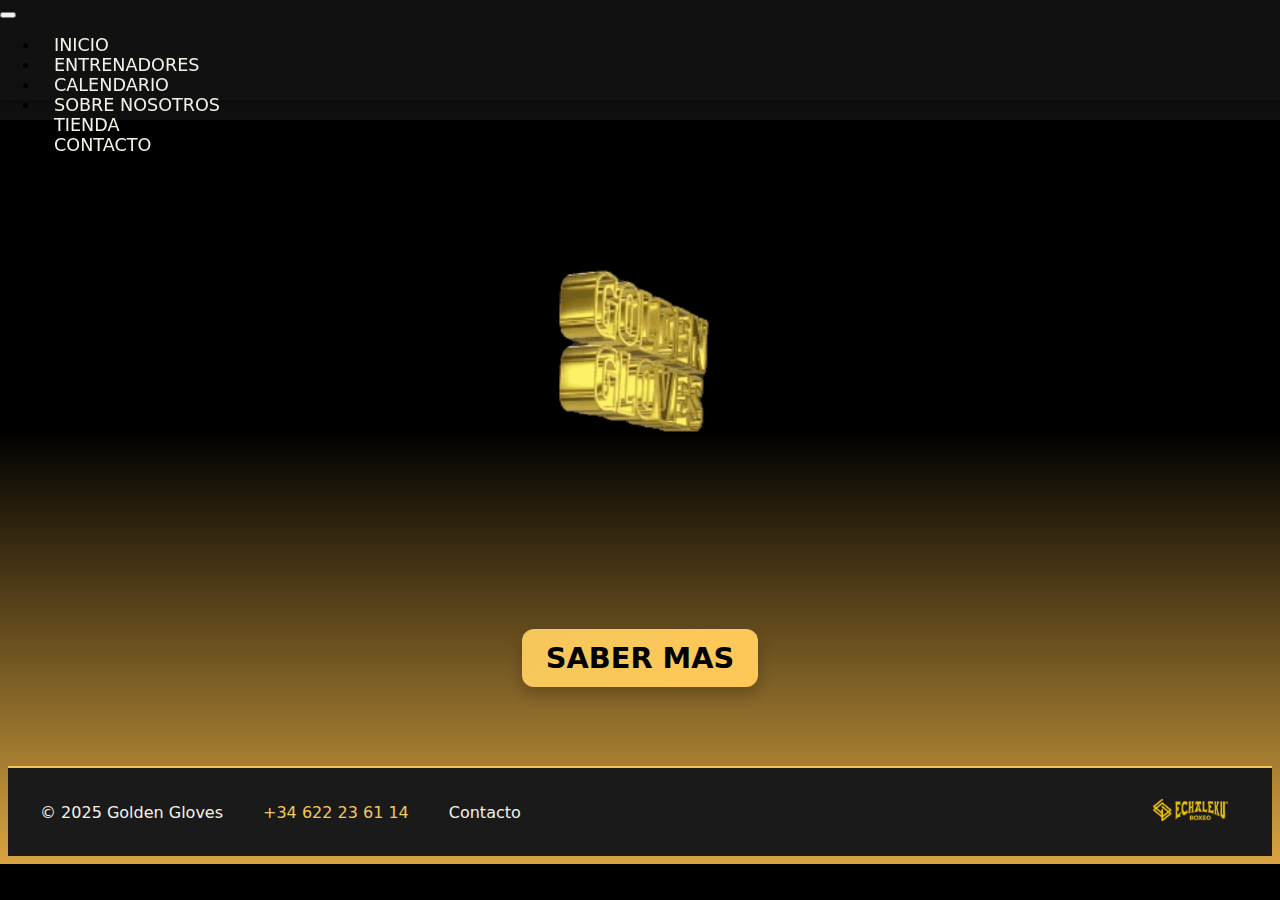
<file: WEB/index.html>
<!DOCTYPE html>
<html lang="en">
<head>
    <meta charset="UTF-8">
    <meta name="viewport" content="width=device-width, initial-scale=1.0">
    <meta name="description" content="Tienda especializada en equipo de boxeo de alta calidad">
    <meta name="keywords" content="boxeo, guantes boxeo, equipo boxeo, entrenamiento">
    <meta name="author" content="Golden Gloves">
    <title>GOLDEN GLOVES</title>
    <link rel="stylesheet" href="estils.css">
    <link href="https://cdn.jsdelivr.net/npm/bootstrap@5.0.2/dist/css/bootstrap.min.css" rel="stylesheet" integrity="sha384-EVSTQN3/azprG1Anm3QDgpJLIm9Nao0Yz1ztcQTwFspd3yD65VohhpuuCOmLASjC" crossorigin="anonymous">
    <link rel="icon" href="imagenes/favicon_golden.ico" type="image/x-icon">

    <script type="application/ld+json">
        {
        "@context": "https://schema.org",
        "@type": "SportsActivityLocation",
        "name": "Golden Gloves",
        "description": "Tienda especializada en equipo de boxeo premium",
        "url": "https://tudominio.com",
        "address": {
            "@type": "43850",
            "addressLocality": "Cambrils",
            "addressCountry": "ES"
        }
        }
</script>
</head>
<body>
    <header>
        <nav class="navbar navbar-expand-lg" style="background-color: rgba(18,18,18,0.9); backdrop-filter: blur(8px); box-shadow: 0 4px 10px rgba(0,0,0,0.25); height: 100px;">
            <div class="container-fluid">

            <button class="navbar-toggler" type="button" data-bs-toggle="collapse" data-bs-target="#navbarMenu"
            aria-controls="navbarMenu" aria-expanded="false" aria-label="Toggle navigation">
            <span class="navbar-toggler-icon" style="filter: invert(1);"></span>
            </button>

        <div class="collapse navbar-collapse justify-content-center" id="navbarMenu">
            <ul class="navbar-nav gap-3">
            <li class="nav-item"><a class="nav-link custom-link" href="index.html">INICIO</a></li>
            <li class="nav-item"><a class="nav-link custom-link" href="entrenadores.html">ENTRENADORES</a></li>
            <li class="nav-item"><a class="nav-link custom-link" href="calendario.html">CALENDARIO</a></li>
            <li class="nav-item"><a class="nav-link custom-link" href="SobreNosotros.html">SOBRE NOSOTROS</a></li>
            <li class="nav-item"><a class="nav-link custom-link" href="tienda.html">TIENDA</a></li>
            <li class="nav-item"><a class="nav-link custom-link" href="contacto.html">CONTACTO</a></li>
            </ul>
        </div>
        </div>
    </nav>
    </header>

    <nav class="logo3d">
        <img src="imagenes/logo3d.gif" alt="Golden Gloves Logo">
        <p> <a href="SobreNosotros.html" > SABER MAS </a> </p>
    </nav>

   <footer class="footer">
    <nav class="footer-fons">
        <p class="copyright">© 2025 Golden Gloves</p>
        <p class="telefon">+34 622 23 61 14</p>
        <p class="email"><a href="#">Contacto</a></p>
        <img src="imagenes/echaleku.png" alt="Echaleku Logo"> 
    </nav>
</footer>


<script src="https://cdn.jsdelivr.net/npm/bootstrap@5.0.2/dist/js/bootstrap.bundle.min.js" integrity="sha384-MrcW6ZMFYlzcLA8Nl+NtUVF0sA7MsXsP1UyJoMp4YLEuNSfAP+JcXn/tWtIaxVXM" crossorigin="anonymous"></script>
</body>
</html>
</file>
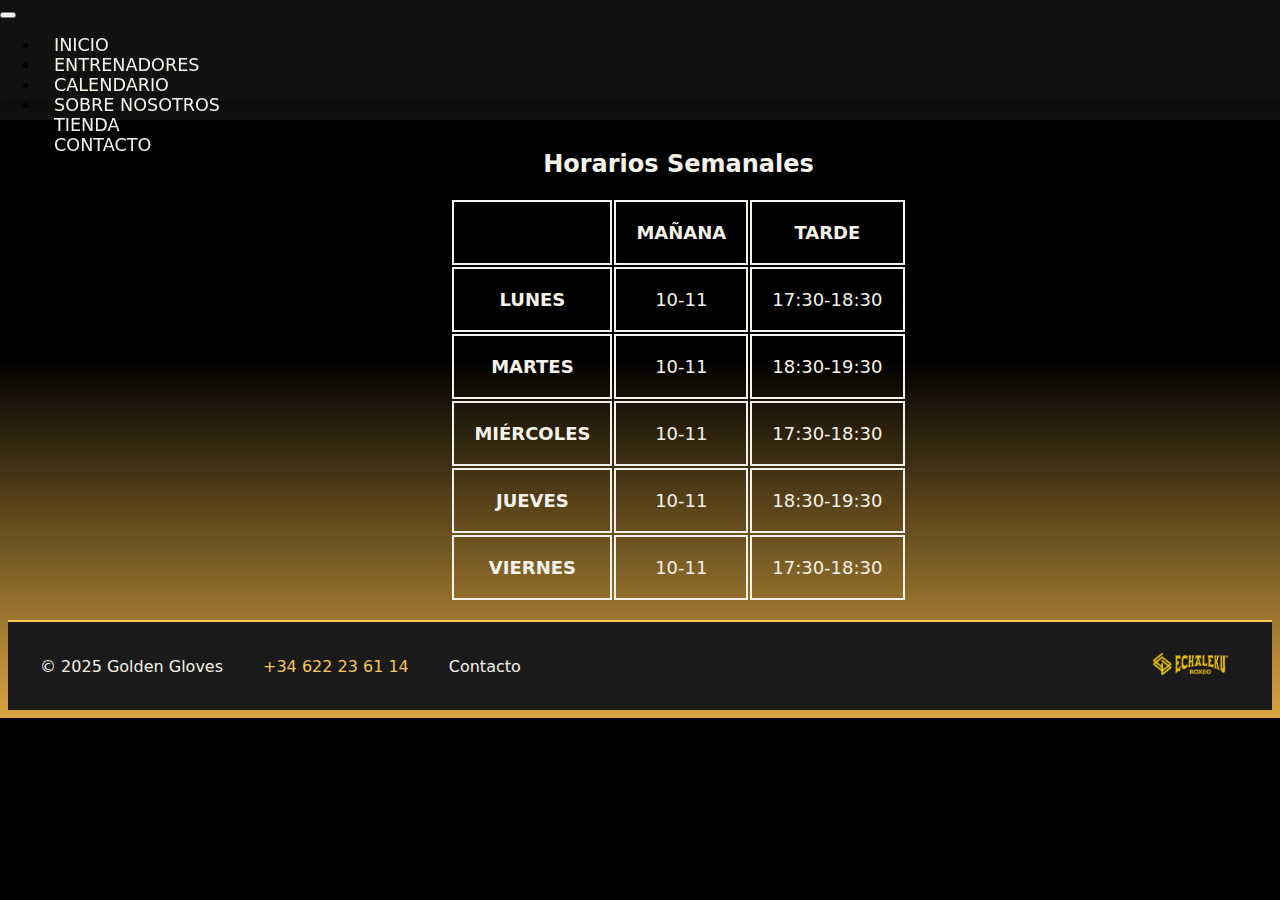
<file: WEB/calendario.html>
<!DOCTYPE html>
<html lang="en">
<head>
    <meta charset="UTF-8">
    <meta name="viewport" content="width=device-width, initial-scale=1.0">
    <meta name="title" content="Calendario Golden Gloves">
    <meta name="description" content="Eventos y torneos de boxeo">
    <meta name="keywords" content="calendario, eventos, torneos, competiciones">
    <meta name="author" content="Golden Gloves">
    <title>GOLDEN GLOVES</title>
    <link rel="stylesheet" href="estils.css">
    <link href="https://cdn.jsdelivr.net/npm/bootstrap@5.0.2/dist/css/bootstrap.min.css" rel="stylesheet" integrity="sha384-EVSTQN3/azprG1Anm3QDgpJLIm9Nao0Yz1ztcQTwFspd3yD65VohhpuuCOmLASjC" crossorigin="anonymous">
    <link rel="icon" href="imagenes/favicon_golden.ico" type="image/x-icon">
</head>
<body>
    <header>
        <nav class="navbar navbar-expand-lg" style="background-color: rgba(18,18,18,0.9); backdrop-filter: blur(8px); box-shadow: 0 4px 10px rgba(0,0,0,0.25); height: 100px;">
            <div class="container-fluid">

            <button class="navbar-toggler" type="button" data-bs-toggle="collapse" data-bs-target="#navbarMenu"
            aria-controls="navbarMenu" aria-expanded="false" aria-label="Toggle navigation">
            <span class="navbar-toggler-icon" style="filter: invert(1);"></span>
            </button>

        <div class="collapse navbar-collapse justify-content-center" id="navbarMenu">
            <ul class="navbar-nav gap-3">
            <li class="nav-item"><a class="nav-link custom-link" href="index.html">INICIO</a></li>
            <li class="nav-item"><a class="nav-link custom-link" href="entrenadores.html">ENTRENADORES</a></li>
            <li class="nav-item"><a class="nav-link custom-link" href="calendario.html">CALENDARIO</a></li>
            <li class="nav-item"><a class="nav-link custom-link" href="SobreNosotros.html">SOBRE NOSOTROS</a></li>
            <li class="nav-item"><a class="nav-link custom-link" href="tienda.html">TIENDA</a></li>
            <li class="nav-item"><a class="nav-link custom-link" href="#">CONTACTO</a></li>
            </ul>
        </div>
        </div>
    </nav>
    </header>

     <div class="horario">
        
        <table>
            <caption>Horarios Semanales</caption>
            <thead>
                <tr>
                    <th></th>
                    <th>MAÑANA</th>
                    <th>TARDE</th>
                </tr>
            </thead>
            <tbody>
                <tr>
                    <th>LUNES</th>
                    <td>10-11</td>
                    <td>17:30-18:30</td>
                </tr>
                <tr>
                    <th>MARTES</th>
                    <td>10-11</td>
                    <td>18:30-19:30</td>
                </tr>
                <tr>
                    <th>MIÉRCOLES</th>
                    <td>10-11</td>
                    <td>17:30-18:30</td>
                </tr>
                <tr>
                    <th>JUEVES</th>
                    <td>10-11</td>
                    <td>18:30-19:30</td>
                </tr>
                <tr>
                    <th>VIERNES</th>
                    <td>10-11</td>
                    <td>17:30-18:30</td>
                </tr>
            </tbody>
        </table>
    </div>

   <footer class="footer">
    <nav class="footer-fons">
        <p class="copyright">© 2025 Golden Gloves</p>
        <p class="telefon">+34 622 23 61 14</p>
        <p class="email"><a href="#">Contacto</a></p>
        <img src="imagenes/echaleku.png" alt="Echaleku Logo"> 
    </nav>
</footer>


<script src="https://cdn.jsdelivr.net/npm/bootstrap@5.0.2/dist/js/bootstrap.bundle.min.js" integrity="sha384-MrcW6ZMFYlzcLA8Nl+NtUVF0sA7MsXsP1UyJoMp4YLEuNSfAP+JcXn/tWtIaxVXM" crossorigin="anonymous"></script>
</body>
</html>
</file>
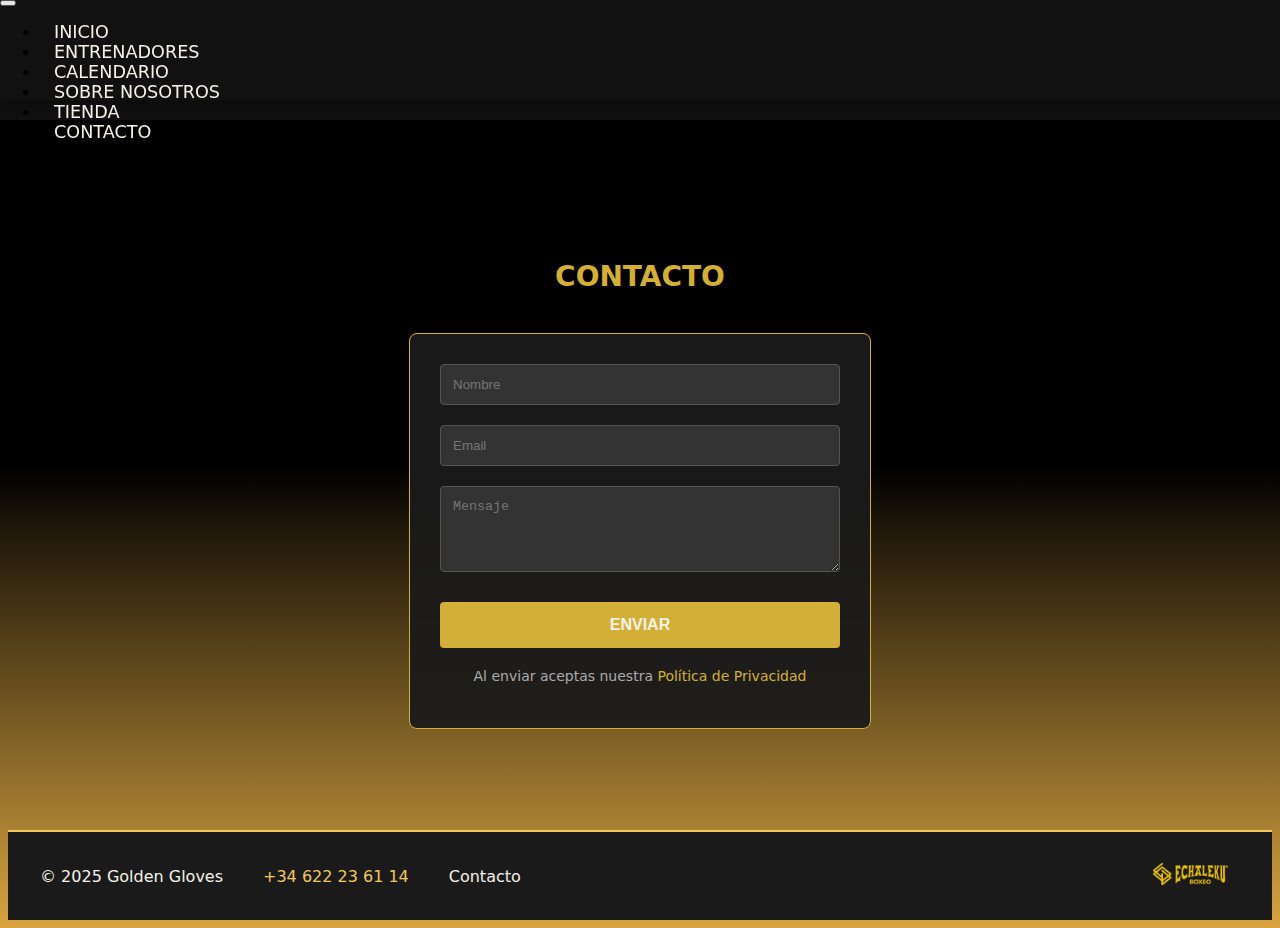
<file: WEB/contacto.html>
<html lang="en">
<head>
    <meta charset="UTF-8">
    <meta name="viewport" content="width=device-width, initial-scale=1.0">
    <meta name="title" content="Contacto Golden Gloves">
    <meta name="description" content="Contacta con nuestra tienda de boxeo">
    <meta name="keywords" content="contacto, ubicación, teléfono, email">
    <meta name="author" content="Golden Gloves">
    <title>GOLDEN GLOVES</title>
    <link rel="stylesheet" href="estils.css">
    <link href="https://cdn.jsdelivr.net/npm/bootstrap@5.0.2/dist/css/bootstrap.min.css" rel="stylesheet" integrity="sha384-EVSTQN3/azprG1Anm3QDgpJLIm9Nao0Yz1ztcQTwFspd3yD65VohhpuuCOmLASjC" crossorigin="anonymous">
    <link rel="icon" href="imagenes/favicon_golden.ico" type="image/x-icon">
    <script type="application/ld+json">
        {
        "@context": "https://schema.org",
        "@type": "ContactPage",
        "name": "Contacto Golden Gloves",
        "description": "Contacta con nuestra tienda de boxeo",
        "telephone": "+34 622 23 61 14"
        }
</script>
</head>
<body>
    <header>
        <nav class="navbar navbar-expand-lg" style="background-color: rgba(18,18,18,0.9); backdrop-filter: blur(8px); box-shadow: 0 4px 10px rgba(0,0,0,0.25); height: 100px;">
            <div class="container-fluid">

            <button class="navbar-toggler" type="button" data-bs-toggle="collapse" data-bs-target="#navbarMenu"
            aria-controls="navbarMenu" aria-expanded="false" aria-label="Toggle navigation">
            <span class="navbar-toggler-icon" style="filter: invert(1);"></span>
            </button>

        <div class="collapse navbar-collapse justify-content-center" id="navbarMenu">
            <ul class="navbar-nav gap-3">
            <li class="nav-item"><a class="nav-link custom-link" href="index.html">INICIO</a></li>
            <li class="nav-item"><a class="nav-link custom-link" href="entrenadores.html">ENTRENADORES</a></li>
            <li class="nav-item"><a class="nav-link custom-link" href="calendario.html">CALENDARIO</a></li>
            <li class="nav-item"><a class="nav-link custom-link" href="SobreNosotros.html">SOBRE NOSOTROS</a></li>
            <li class="nav-item"><a class="nav-link custom-link" href="tienda.html">TIENDA</a></li>
            <li class="nav-item"><a class="nav-link custom-link" href="contacto.html">CONTACTO</a></li>
            </ul>
        </div>
        </div>
    </nav>
    </header>

    <main class="contacto">
        <h1 class="titulo">CONTACTO</h1>
        
        <div class="formulario">
            <input type="text" placeholder="Nombre" class="campo">
            <input type="email" placeholder="Email" class="campo">
            <textarea placeholder="Mensaje" class="campo" rows="4"></textarea>
            <button class="btn">ENVIAR</button>
            <div class="privacidad">
                <p>Al enviar aceptas nuestra <a href="privacidad.html">Política de Privacidad</a></p>
            </div>
        </div>
        
    </main>

   <footer class="footer">
    <nav class="footer-fons">
        <p class="copyright">© 2025 Golden Gloves</p>
        <p class="telefon">+34 622 23 61 14</p>
        <p class="email"><a href="#">Contacto</a></p>
        <img src="imagenes/echaleku.png" alt="Echaleku Logo"> 
    </nav>
</footer>


<script src="https://cdn.jsdelivr.net/npm/bootstrap@5.0.2/dist/js/bootstrap.bundle.min.js" integrity="sha384-MrcW6ZMFYlzcLA8Nl+NtUVF0sA7MsXsP1UyJoMp4YLEuNSfAP+JcXn/tWtIaxVXM" crossorigin="anonymous"></script>
</body>
</html>
</file>
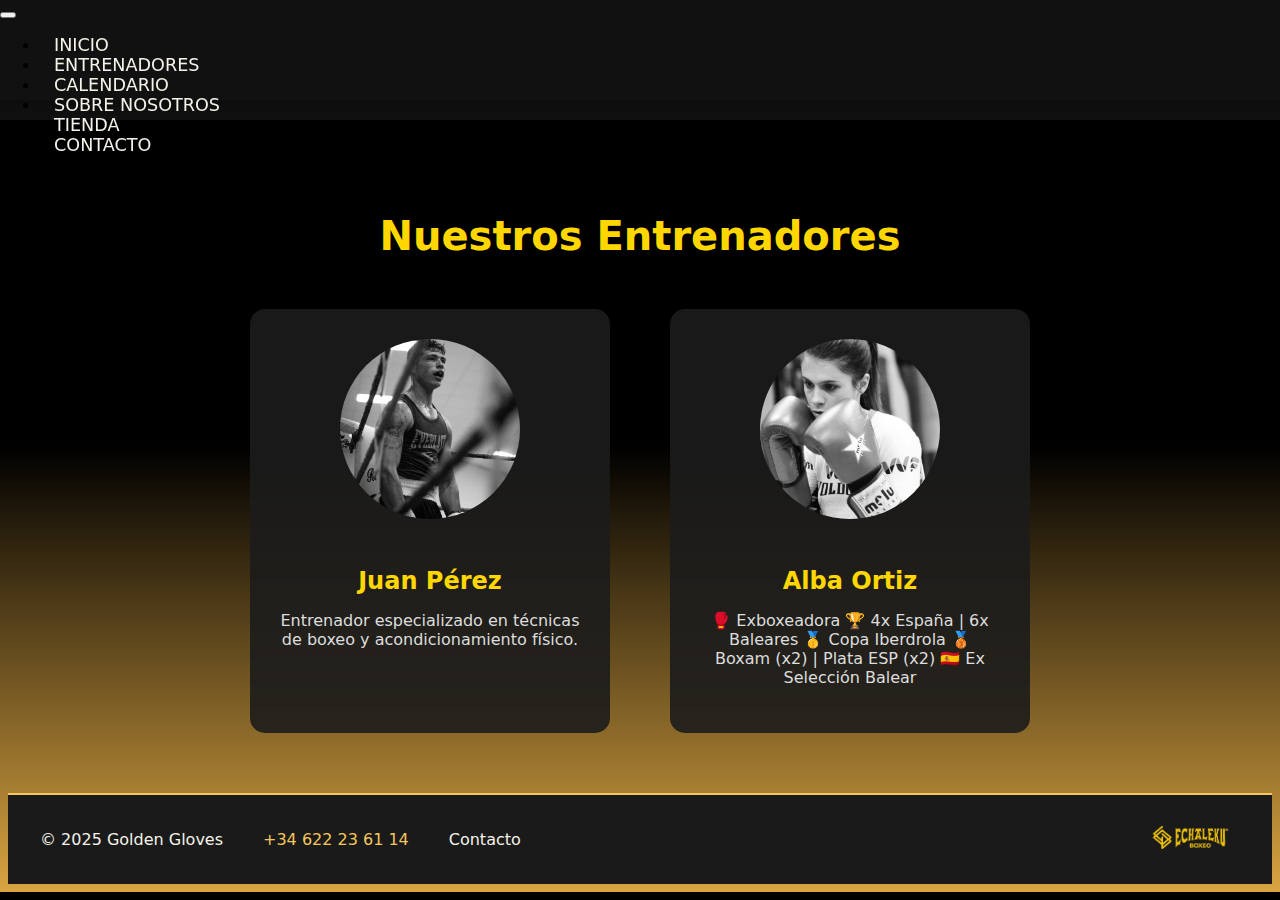
<file: WEB/entrenadores.html>
<!DOCTYPE html>
<html lang="en">
<head>
    <meta charset="UTF-8">
    <meta name="viewport" content="width=device-width, initial-scale=1.0">
    <meta name="title" content="Entrenadores Golden Gloves">
    <meta name="description" content="Entrenadores profesionales de boxeo">
    <meta name="keywords" content="entrenadores, clases, técnicos, preparación">
    <meta name="author" content="Golden Gloves">
    <title>GOLDEN GLOVES</title>
    <link rel="stylesheet" href="estils.css">
    <link href="https://cdn.jsdelivr.net/npm/bootstrap@5.0.2/dist/css/bootstrap.min.css" rel="stylesheet" integrity="sha384-EVSTQN3/azprG1Anm3QDgpJLIm9Nao0Yz1ztcQTwFspd3yD65VohhpuuCOmLASjC" crossorigin="anonymous">
    <link rel="icon" href="imagenes/favicon_golden.ico" type="image/x-icon">
    <script type="application/ld+json">
        {
        "@context": "https://schema.org",
        "@type": "SportsOrganization",
        "name": "Golden Gloves Entrenadores",
        "description": "Entrenadores profesionales de boxeo"
        }
</script>
</head>
<body>
    <header>
        <nav class="navbar navbar-expand-lg" style="background-color: rgba(18,18,18,0.9); backdrop-filter: blur(8px); box-shadow: 0 4px 10px rgba(0,0,0,0.25); height: 100px;">
            <div class="container-fluid">

            <button class="navbar-toggler" type="button" data-bs-toggle="collapse" data-bs-target="#navbarMenu"
            aria-controls="navbarMenu" aria-expanded="false" aria-label="Toggle navigation">
            <span class="navbar-toggler-icon" style="filter: invert(1);"></span>
            </button>

        
        <div class="collapse navbar-collapse justify-content-center" id="navbarMenu">
            <ul class="navbar-nav gap-3">
            <li class="nav-item"><a class="nav-link custom-link" href="index.html">INICIO</a></li>
            <li class="nav-item"><a class="nav-link custom-link" href="entrenadores.html">ENTRENADORES</a></li>
            <li class="nav-item"><a class="nav-link custom-link" href="calendario.html">CALENDARIO</a></li>
            <li class="nav-item"><a class="nav-link custom-link" href="SobreNosotros.html">SOBRE NOSOTROS</a></li>
            <li class="nav-item"><a class="nav-link custom-link" href="tienda.html">TIENDA</a></li>
            <li class="nav-item"><a class="nav-link custom-link" href="contacto.html">CONTACTO</a></li>
            </ul>
        </div>
        </div>
    </nav>
    </header>

    <div class="entrenadores">
    <h2>Nuestros Entrenadores</h2>
    <div class="entrenadores-container">
        <div class="entrenador">
            <img src="imagenes/Juan_Foto.png" alt="Entrenador 1">
            <h3>Juan Pérez</h3>
            <p>Entrenador especializado en técnicas de boxeo y acondicionamiento físico.</p>
        </div>
        <div class="entrenador">
            <img src="imagenes/alba_foto.jpg" alt="Entrenador 2">
            <h3>Alba Ortiz</h3>
            <p>🥊 Exboxeadora
            🏆 4x España | 6x Baleares
            🥇 Copa Iberdrola
            🥉 Boxam (x2) | Plata ESP (x2)
            🇪🇸 Ex Selección Balear</p>
        </div>
    </div>
</div>
    
   
   <footer class="footer">
    <nav class="footer-fons">
        <p class="copyright">© 2025 Golden Gloves</p>
        <p class="telefon">+34 622 23 61 14</p>
        <p class="email"><a href="#">Contacto</a></p>
        <img src="imagenes/echaleku.png" alt="Echaleku Logo">
    </nav>
</footer>


<script src="https://cdn.jsdelivr.net/npm/bootstrap@5.0.2/dist/js/bootstrap.bundle.min.js" integrity="sha384-MrcW6ZMFYlzcLA8Nl+NtUVF0sA7MsXsP1UyJoMp4YLEuNSfAP+JcXn/tWtIaxVXM" crossorigin="anonymous"></script>
</body>
</html>
</file>
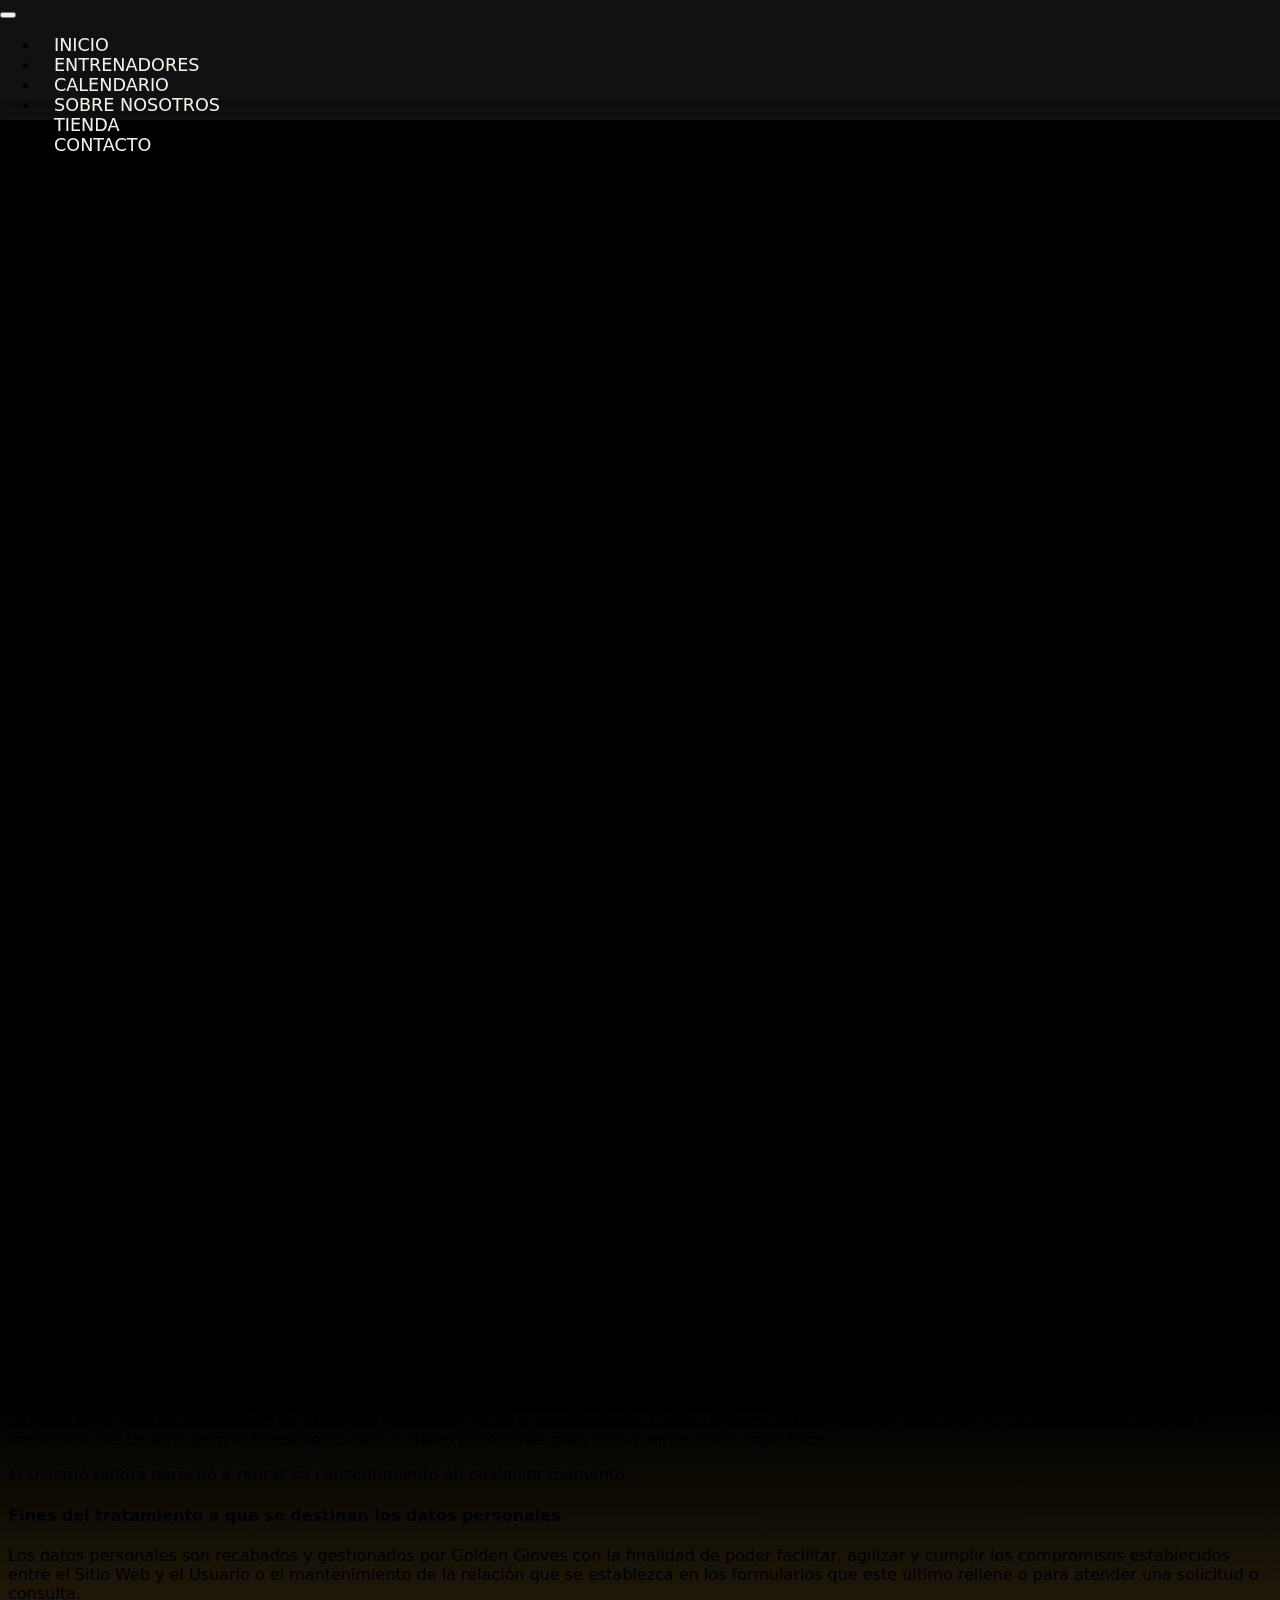
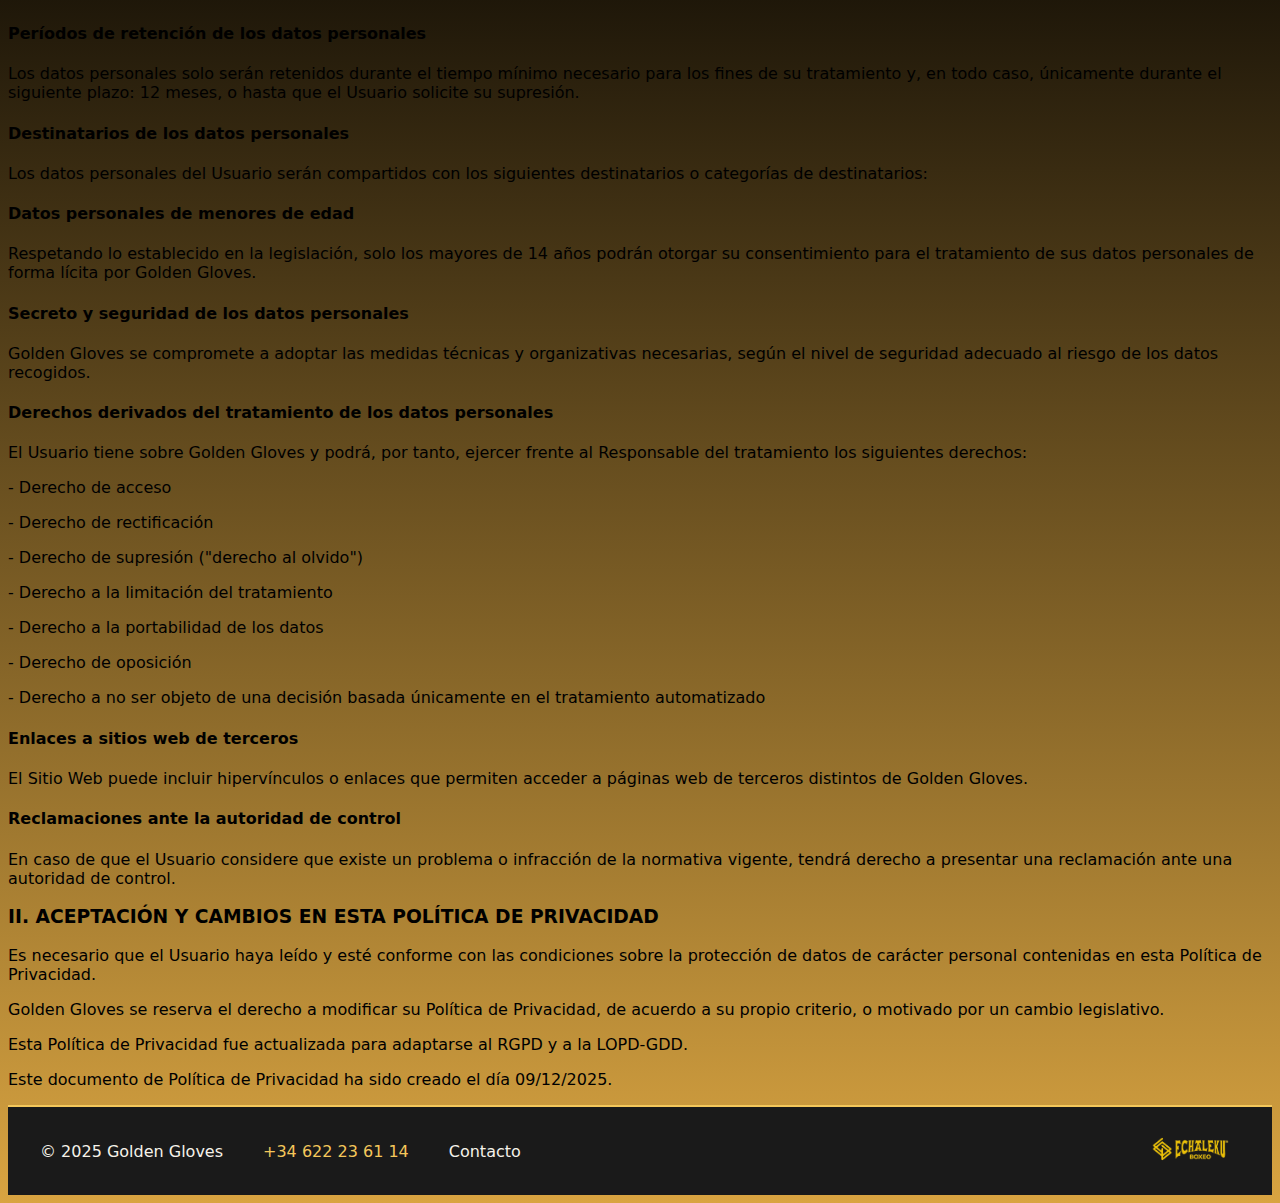
<file: WEB/privacidad.html>
<!DOCTYPE html>
<html lang="en">
<head>
    <meta charset="UTF-8">
    <meta name="viewport" content="width=device-width, initial-scale=1.0">
    <meta name="description" content="Gimnasio de boxeo golden gloves">
    <meta name="keywords" content="boxeo, guantes boxeo, equipo boxeo, entrenamiento">
    <meta name="author" content="Golden Gloves">
    <title>GOLDEN GLOVES</title>
    <link rel="stylesheet" href="estils.css">
    <link href="https://cdn.jsdelivr.net/npm/bootstrap@5.0.2/dist/css/bootstrap.min.css" rel="stylesheet" integrity="sha384-EVSTQN3/azprG1Anm3QDgpJLIm9Nao0Yz1ztcQTwFspd3yD65VohhpuuCOmLASjC" crossorigin="anonymous">
    <link rel="icon" href="imagenes/favicon_golden.ico" type="image/x-icon">

    <script type="application/ld+json">
        {
        "@context": "https://schema.org",
        "@type": "SportsActivityLocation",
        "name": "Golden Gloves",
        "description": "Tienda especializada en equipo de boxeo premium",
        "url": "https://tudominio.com",
        "address": {
            "@type": "43850",
            "addressLocality": "Cambrils",
            "addressCountry": "ES"
        }
        }
</script>
</head>
<body>
    <header>
        <nav class="navbar navbar-expand-lg" style="background-color: rgba(18,18,18,0.9); backdrop-filter: blur(8px); box-shadow: 0 4px 10px rgba(0,0,0,0.25); height: 100px;">
            <div class="container-fluid">

            <button class="navbar-toggler" type="button" data-bs-toggle="collapse" data-bs-target="#navbarMenu"
            aria-controls="navbarMenu" aria-expanded="false" aria-label="Toggle navigation">
            <span class="navbar-toggler-icon" style="filter: invert(1);"></span>
            </button>

        <div class="collapse navbar-collapse justify-content-center" id="navbarMenu">
            <ul class="navbar-nav gap-3">
            <li class="nav-item"><a class="nav-link custom-link" href="index.html">INICIO</a></li>
            <li class="nav-item"><a class="nav-link custom-link" href="entrenadores.html">ENTRENADORES</a></li>
            <li class="nav-item"><a class="nav-link custom-link" href="calendario.html">CALENDARIO</a></li>
            <li class="nav-item"><a class="nav-link custom-link" href="SobreNosotros.html">SOBRE NOSOTROS</a></li>
            <li class="nav-item"><a class="nav-link custom-link" href="tienda.html">TIENDA</a></li>
            <li class="nav-item"><a class="nav-link custom-link" href="contacto.html">CONTACTO</a></li>
            </ul>
        </div>
        </div>
    </nav>
    </header>

    <main>
        <h1>POLÍTICA DE PRIVACIDAD DEL SITIO WEB</h1>
        <h2>goldengloves.com</h2>
        
        <h3>I. POLÍTICA DE PRIVACIDAD Y PROTECCIÓN DE DATOS</h3>
        <p>Respetando lo establecido en la legislación vigente, Golden Gloves (en adelante, también Sitio Web) se compromete a adoptar las medidas técnicas y organizativas necesarias, según el nivel de seguridad adecuado al riesgo de los datos recogidos.</p>
        
        <h4>Leyes que incorpora esta política de privacidad</h4>
        <p>Esta política de privacidad está adaptada a la normativa española y europea vigente en materia de protección de datos personales en internet. En concreto, la misma respeta las siguientes normas:</p>
        <p>El Reglamento (UE) 2016/679 del Parlamento Europeo y del Consejo, de 27 de abril de 2016, relativo a la protección de las personas físicas en lo que respecta al tratamiento de datos personales y a la libre circulación de estos datos (RGPD).</p>
        <p>La Ley Orgánica 3/2018, de 5 de diciembre, de Protección de Datos Personales y garantía de los derechos digitales (LOPD-GDD).</p>
        <p>El Real Decreto 1720/2007, de 21 de diciembre, por el que se aprueba el Reglamento de desarrollo de la Ley Orgánica 15/1999, de 13 de diciembre, de Protección de Datos de Carácter Personal (RDLOPD).</p>
        <p>La Ley 34/2002, de 11 de julio, de Servicios de la Sociedad de la Información y de Comercio Electrónico (LSSI-CE).</p>
        
        <h4>Identidad del responsable del tratamiento de los datos personales</h4>
        <p>El responsable del tratamiento de los datos personales recogidos en Golden Gloves es: GOLDEN GLOVES S.L, provista de NIF/CIF: 00000000, cuyo representante es: (en adelante, Responsable del tratamiento).</p>
        <p>Dirección:</p>
        <p>Teléfono de contacto: 66666666</p>
        <p>Email de contacto: adpa400@vidalibarraquer.net</p>
        
        <h4>Registro de Datos de Carácter Personal</h4>
        <p>En cumplimiento de lo establecido en el RGPD y la LOPD-GDD, le informamos que los datos personales recabados por Golden Gloves, mediante los formularios extendidos en sus páginas quedarán incorporados y serán tratados en nuestro fichero con el fin de poder facilitar, agilizar y cumplir los compromisos establecidos entre Golden Gloves y el Usuario o el mantenimiento de la relación que se establezca en los formularios que este rellene, o para atender una solicitud o consulta del mismo.</p>
        
        <h4>Principios aplicables al tratamiento de los datos personales</h4>
        <p>El tratamiento de los datos personales del Usuario se someterá a los siguientes principios:</p>
        <p>- Principio de licitud, lealtad y transparencia</p>
        <p>- Principio de limitación de la finalidad</p>
        <p>- Principio de minimización de datos</p>
        <p>- Principio de exactitud</p>
        <p>- Principio de limitación del plazo de conservación</p>
        <p>- Principio de integridad y confidencialidad</p>
        <p>- Principio de responsabilidad proactiva</p>
        
        <h4>Categorías de datos personales</h4>
        <p>Las categorías de datos que se tratan en Golden Gloves son únicamente datos identificativos. En ningún caso, se tratan categorías especiales de datos personales.</p>
        
        <h4>Base legal para el tratamiento de los datos personales</h4>
        <p>La base legal para el tratamiento de los datos personales es el consentimiento. Golden Gloves se compromete a recabar el consentimiento expreso y verificable del Usuario para el tratamiento de sus datos personales para uno o varios fines específicos.</p>
        <p>El Usuario tendrá derecho a retirar su consentimiento en cualquier momento.</p>
        
        <h4>Fines del tratamiento a que se destinan los datos personales</h4>
        <p>Los datos personales son recabados y gestionados por Golden Gloves con la finalidad de poder facilitar, agilizar y cumplir los compromisos establecidos entre el Sitio Web y el Usuario o el mantenimiento de la relación que se establezca en los formularios que este último rellene o para atender una solicitud o consulta.</p>
        
        <h4>Períodos de retención de los datos personales</h4>
        <p>Los datos personales solo serán retenidos durante el tiempo mínimo necesario para los fines de su tratamiento y, en todo caso, únicamente durante el siguiente plazo: 12 meses, o hasta que el Usuario solicite su supresión.</p>
        
        <h4>Destinatarios de los datos personales</h4>
        <p>Los datos personales del Usuario serán compartidos con los siguientes destinatarios o categorías de destinatarios:</p>
        
        <h4>Datos personales de menores de edad</h4>
        <p>Respetando lo establecido en la legislación, solo los mayores de 14 años podrán otorgar su consentimiento para el tratamiento de sus datos personales de forma lícita por Golden Gloves.</p>
        
        <h4>Secreto y seguridad de los datos personales</h4>
        <p>Golden Gloves se compromete a adoptar las medidas técnicas y organizativas necesarias, según el nivel de seguridad adecuado al riesgo de los datos recogidos.</p>
        
        <h4>Derechos derivados del tratamiento de los datos personales</h4>
        <p>El Usuario tiene sobre Golden Gloves y podrá, por tanto, ejercer frente al Responsable del tratamiento los siguientes derechos:</p>
        <p>- Derecho de acceso</p>
        <p>- Derecho de rectificación</p>
        <p>- Derecho de supresión ("derecho al olvido")</p>
        <p>- Derecho a la limitación del tratamiento</p>
        <p>- Derecho a la portabilidad de los datos</p>
        <p>- Derecho de oposición</p>
        <p>- Derecho a no ser objeto de una decisión basada únicamente en el tratamiento automatizado</p>
        
        <h4>Enlaces a sitios web de terceros</h4>
        <p>El Sitio Web puede incluir hipervínculos o enlaces que permiten acceder a páginas web de terceros distintos de Golden Gloves.</p>
        
        <h4>Reclamaciones ante la autoridad de control</h4>
        <p>En caso de que el Usuario considere que existe un problema o infracción de la normativa vigente, tendrá derecho a presentar una reclamación ante una autoridad de control.</p>
        
        <h3>II. ACEPTACIÓN Y CAMBIOS EN ESTA POLÍTICA DE PRIVACIDAD</h3>
        <p>Es necesario que el Usuario haya leído y esté conforme con las condiciones sobre la protección de datos de carácter personal contenidas en esta Política de Privacidad.</p>
        <p>Golden Gloves se reserva el derecho a modificar su Política de Privacidad, de acuerdo a su propio criterio, o motivado por un cambio legislativo.</p>
        <p>Esta Política de Privacidad fue actualizada para adaptarse al RGPD y a la LOPD-GDD.</p>
        <p>Este documento de Política de Privacidad ha sido creado el día 09/12/2025.</p>
    </main>

   <footer class="footer">
    <nav class="footer-fons">
        <p class="copyright">© 2025 Golden Gloves</p>
        <p class="telefon">+34 622 23 61 14</p>
        <p class="email"><a href="#">Contacto</a></p>
        <img src="imagenes/echaleku.png" alt="Echaleku Logo"> 
    </nav>
</footer>


<script src="https://cdn.jsdelivr.net/npm/bootstrap@5.0.2/dist/js/bootstrap.bundle.min.js" integrity="sha384-MrcW6ZMFYlzcLA8Nl+NtUVF0sA7MsXsP1UyJoMp4YLEuNSfAP+JcXn/tWtIaxVXM" crossorigin="anonymous"></script>
</body>
</html>
</file>
<file: WEB/estils.css>
/* PAGINA PRINCIPAL */

body {
    background: linear-gradient(#000000 50%, #D9A441);
    font-family: system-ui, -apple-system, BlinkMacSystemFont, 'Segoe UI', Roboto, Oxygen, Ubuntu, Cantarell, 'Open Sans', 'Helvetica Neue', sans-serif;
    margin-top: 120px;
}
header {
   background-color: rgba(18, 18, 18, 0.9);
    padding: 10px 40px;         
    display: flex;
    align-items: center;
    justify-content: center; 
    box-shadow: 0 4px 10px rgba(0,0,0,0.25);
    height: 100px;    
    position: fixed;
    width: 100%;
    backdrop-filter: blur(8px);
    top: 0;
    left: 0;
    z-index: 1000;
    
}



.menu {
    display: flex;
    align-items: center;
    justify-content: center;
    width: 100%;
}


.menu ul {
     display: flex;
    gap: 30px; 
    list-style: none;
    margin: 0;
    padding: 0;
}


.menu ul li a {
    color: #F5F2E9;
    font-size: 1.1rem;
    font-weight: 500;
    text-decoration: none;
    padding: 8px 14px;
    border-radius: 6px;
    transition: background-color 0.3s ease, transform 0.2s ease;
}


.menu ul li a:hover {
    background-color: #F4C75B;
    transform: translateY(2px);
    color: #000000;
    box-shadow: 0 8px 15px #8C6A21; 
}
.custom-link {
    color: #F5F2E9 !important;
    font-size: 1.1rem;
    font-weight: 500;
    text-decoration: none;
    padding: 8px 14px;
    border-radius: 6px;
    transition: background-color 0.3s ease, transform 0.2s ease;
}

.custom-link:hover {
    background-color: #F4C75B;
    transform: translateY(2px);
    color: #000000 !important;
    box-shadow: 0 8px 15px #8C6A21;
}


.navbar {
    position: fixed;
    top: 0;
    left: 0;
    width: 100%;
    z-index: 1000;
}

.navbar-toggler-icon {
    background-image: url("data:image/svg+xml;charset=UTF-8,%3Csvg viewBox='0 0 30 30' xmlns='http://www.w3.org/2000/svg'%3E%3Cpath stroke='%23d4af37' stroke-width='2' stroke-linecap='round' stroke-miterlimit='10' d='M4 7h22M4 15h22M4 23h22'/%3E%3C/svg%3E") !important;
    filter: none !important;  
}

.logo3d {
    display: flex;
    flex-direction: column;
    align-items: center;
    justify-content: center;
    margin: 50px 0;
    
}

.logo3d img {
    width: 65%; 
    height: auto;
    border-radius: 10px;
}

.logo3d p {
    background: linear-gradient(135deg, #F4C75B, #FFC857); 
    margin-top: 30px;
    font-size: 1.8rem;
    border-radius: 12px;
    padding: 12px 24px; 
    display: inline-block;
    transition: all 0.3s ease; 
    box-shadow: 0 8px 15px rgba(0, 0, 0, 0.2); 
    cursor: pointer;
    
}
.logo3d p a {
    text-decoration: none;
    color: #000;
    font-weight: bold;
}
.logo3d p:hover {
    transform: scale(1.1);
    box-shadow: 0 12px 20px rgba(0, 0, 0, 0.3); 
    color: #000;
}

.icon-barras {
    display: none;
}

.footer {
    background-color: #1a1a1a;
    padding: 30px 20px;
    border-top: 2px solid #F4C75B;
    margin-top: auto;
}

.footer-fons {
    max-width: 1200px;
    margin: 0 auto;
    display: flex;
    justify-content: center;
    align-items: center;
    gap: 40px;
    flex-wrap: wrap;
    justify-content: flex-start;
}

.footer-fons p {
    color: #F5F2E9;
    font-size: 1rem;
    margin: 0;
    font-weight: 400;
    flex-wrap: nowrap;
}

.telefon {
    color: #F4C75B !important;
    font-weight: 500 !important;
}

.email {
    text-decoration: none;
    transition: color 0.3s ease;
}
.email a {
    text-decoration: none;
    color: #F5F2E9;
}

.email a:hover {
    color: #F4C75B;
    cursor: pointer;
}
.footer-fons img {
    margin-left: auto; 
    width: 100px;      /* Ajusta el tamaño */
    height: auto;      
}


section {
    display: flex;
    width: 600px;
    height: 430px;
    margin: 0 auto;
    border-radius: 15px;             
    box-shadow: 0 6px 20px rgba(212, 175, 55, 0.5); 
    overflow: hidden;  
    margin-top: 10%;                
}
section img {
     width: 0px;
     flex-grow: 1;
     object-fit: cover;
     opacity: .8;
     transition: .5s ease;
    
}
section img:hover {
    cursor: crosshair;
    width: 300px;
    opacity: 1;
    filter: contrast(120%);
}

.videogym {
    display: flex;
    justify-content: center;
    align-items: flex-start;
    gap: 40px;
    max-width: 1100px;
    margin: 0 auto;       
    padding: 20px;
}

.videogym video {
    width: 600px;
    border-radius: 10px;
    border: 4px solid #d4af37;    
   
}

.videogym .texto {
    max-width: 400px;
    color: #F5F2E9;  
    font-size: 20px;
}

.entrenadores {
    text-align: center;
    padding: 60px 20px;
}

.entrenadores h2 {
    color: #ffd700;
    font-size: 2.5rem;
    margin-bottom: 50px;
}

.entrenadores-container {
    display: flex;
    justify-content: center;
    gap: 60px; 
    flex-wrap: wrap;
}

.entrenador {
    background-color: rgba(28,28,28,0.9);
    padding: 30px;
    border-radius: 15px;
    width: 300px; 
    text-align: center;
    transition: transform 0.3s;
}

.entrenador:hover {
    transform: translateY(-10px); 
    border: 4px solid #F4C75B;
}

.entrenador img {
    width: 180px; 
    height: 180px;
    border-radius: 50%;
    object-fit: cover;
    margin-bottom: 20px;
}

.entrenador h3 {
    margin-bottom: 15px;
    color: #ffd700;
    font-size: 1.5rem;
}

.entrenador p {
    font-size: 1rem;
    color: #ddd;
}

.horario {
    width: 80%;
    max-width: 800px;
    margin: 0 auto;
    border-collapse: collapse;
    margin-top: 150px;
    margin-left: 35%;
    margin-bottom: 18px;
    
}
.horario caption {
    color: #F5F2E9;
    text-align: center;
    font-size: 24px;
    font-weight: bold;
    padding-bottom: 20px;
}


.horario th, .horario td {
    padding: 20px;
    text-align: center;
    border: 2px solid #F5F2E9;
    font-size: 18px;
    color: #F5F2E9;
}

.horario th {
    background-color: transparent;
}

.horario td {
    background-color: transparent;
}

.horario tbody tr th {
    background-color: transparent;
    font-weight: bold;
}

.horario tr:hover {
    background-color: #D9A441;
}

.horario tr:hover td,
.horario tr:hover th {
    color: #000000;
}

.tienda {
    padding: 40px 20px;
    background-color: #121212;
    min-height: 70vh;
}

.titulo-tienda {
    text-align: center;
    color: #D4AF37;
    font-size: 32px;
    margin-bottom: 40px;
    text-transform: uppercase;
    letter-spacing: 2px;
    margin-top: 100px;
}

.filtros {
    display: flex;
    justify-content: center;
    gap: 15px;
    margin-bottom: 40px;
}

.filtro-btn {
    padding: 8px 20px;
    background-color: transparent;
    border: 1px solid #D4AF37;
    color: #D4AF37;
    cursor: pointer;
    font-size: 14px;
}

.filtro-btn.active {
    background-color: #D4AF37;
    color: #121212;
}

.productos {
    display: grid;
    grid-template-columns: repeat(3, 1fr);
    gap: 30px;
    max-width: 1000px;
    margin: 0 auto;
}

.producto {
    background-color: #1a1a1a;
    padding: 20px;
    border-radius: 8px;
    text-align: center;
    transition: transform 0.3s;
    border: 1px solid #333;
}

.producto:hover {
    transform: translateY(-5px);
    border-color: #D4AF37;
}

.producto-img {
    position: relative;
    height: 180px;
    margin-bottom: 20px;
    overflow: hidden;
}

.producto-img img {
    width: 100%;
    height: 100%;
    object-fit: contain;
    position: absolute;
    top: 0;
    left: 0;
    transition: opacity 0.3s;
}

.producto-img .img-hover {
    opacity: 0;
}

.producto:hover .img-principal {
    opacity: 0;
}

.producto:hover .img-hover {
    opacity: 1;
}

.producto h3 {
    color: #fff;
    font-size: 18px;
    margin-bottom: 10px;
    height: 45px;
    display: flex;
    align-items: center;
    justify-content: center;
}

.descripcion {
    color: #aaa;
    font-size: 14px;
    margin-bottom: 15px;
    height: 40px;
}

.precio {
    color: #D4AF37;
    font-size: 22px;
    font-weight: bold;
    margin-bottom: 5px;
}

.btn-comprar {
    width: 100%;
    padding: 10px;
    background-color: #D4AF37;
    color: #121212;
    border: none;
    cursor: pointer;
    font-weight: bold;
}

.btn-comprar:hover {
    background-color: #C19B2B;
}

.plazos {
    color: #aaa;
}


.contacto {
    padding: 40px 20px;
    min-height: 70vh;
}

.titulo {
    text-align: center;
    color: #D4AF37;
    font-size: 28px;
    margin-bottom: 40px;
    margin-top: 100px;
}

.formulario {
    max-width: 400px;
    margin: 0 auto 40px;
    background-color: rgba(26, 26, 26, 0.95);
    padding: 30px;
    border-radius: 8px;
    border: 1px solid #D4AF37;
}

.campo {
    width: 100%;
    padding: 12px;
    margin-bottom: 20px;
    background-color: #333;
    border: 1px solid #555;
    color: white;
    border-radius: 4px;
}

.campo:focus {
    border-color: #D4AF37;
    outline: none;
}

.formulario .btn {
    width: 100%;
    padding: 14px;
    background-color: #D4AF37;
    color: #F5F2E9;
    border: none;
    border-radius: 4px;
    font-weight: bold;
    cursor: pointer;
    margin-top: 10px;
    font-size: 16px;
    transition: background-color 0.3s;
}

.btn:hover {
    background-color: #C19B2B;
}

.info {
    max-width: 400px;
    margin: 0 auto;
    text-align: center;
    color: #D4AF37;
    padding: 20px;
}

.privacidad {
    text-align: center;
    margin-top: 20px;
    color: #aaa;
    font-size: 14px;
}

.privacidad a {
    color: #D4AF37;
    text-decoration: none;
}






/* RESPONSIVE PAGINA PRINCIPAL- MOVIL */

@media (max-width: 768px) {


    body {
        margin-top: 100px;
        background: linear-gradient(#000000 40%, #D9A441);
    }

 
    header {
        height: auto;
        padding: 10px 20px;
    }

    .menu ul {
        flex-direction: column;
        gap: 15px;
    }

    .menu ul li a,
    .custom-link {
        font-size: 1rem;
        padding: 10px;
    }


    .logo3d img {
        width: 90%;
    }

    .logo3d p {
        font-size: 1.4rem;
        text-align: center;
    }

 
    section {
        width: 90%;
        height: 300px;
        margin-top: 20%;
    }

    section img:hover {
        width: 100%;
    }

   
    .videogym {
        flex-direction: column;
        align-items: center;
        gap: 20px;
    }

    .videogym video {
        width: 100%;
    }

    .videogym .texto {
        max-width: 100%;
        text-align: center;
        font-size: 18px;
    }


    .entrenadores-container {
        gap: 30px;
    }

    .entrenador {
        width: 90%;
    }

 
    .horario {
        width: 100%;
        margin-left: 0;
        font-size: 14px;
        margin-top: 60px;
    }

    .horario th,
    .horario td {
        padding: 10px;
        font-size: 14px;
    }


    .productos {
        grid-template-columns: 1fr;
    }

    .titulo-tienda {
        font-size: 26px;
    }

    .filtros {
        flex-wrap: wrap;
    }

 
    .formulario,
    .info {
        width: 90%;
    }

  
    .footer-fons {
        flex-direction: column;
        align-items: flex-start;
        gap: 15px;
    }

    .footer-fons img {
        margin-left: 0;
        margin-top: 10px;
        width: 80px;
    }
}
</file>
